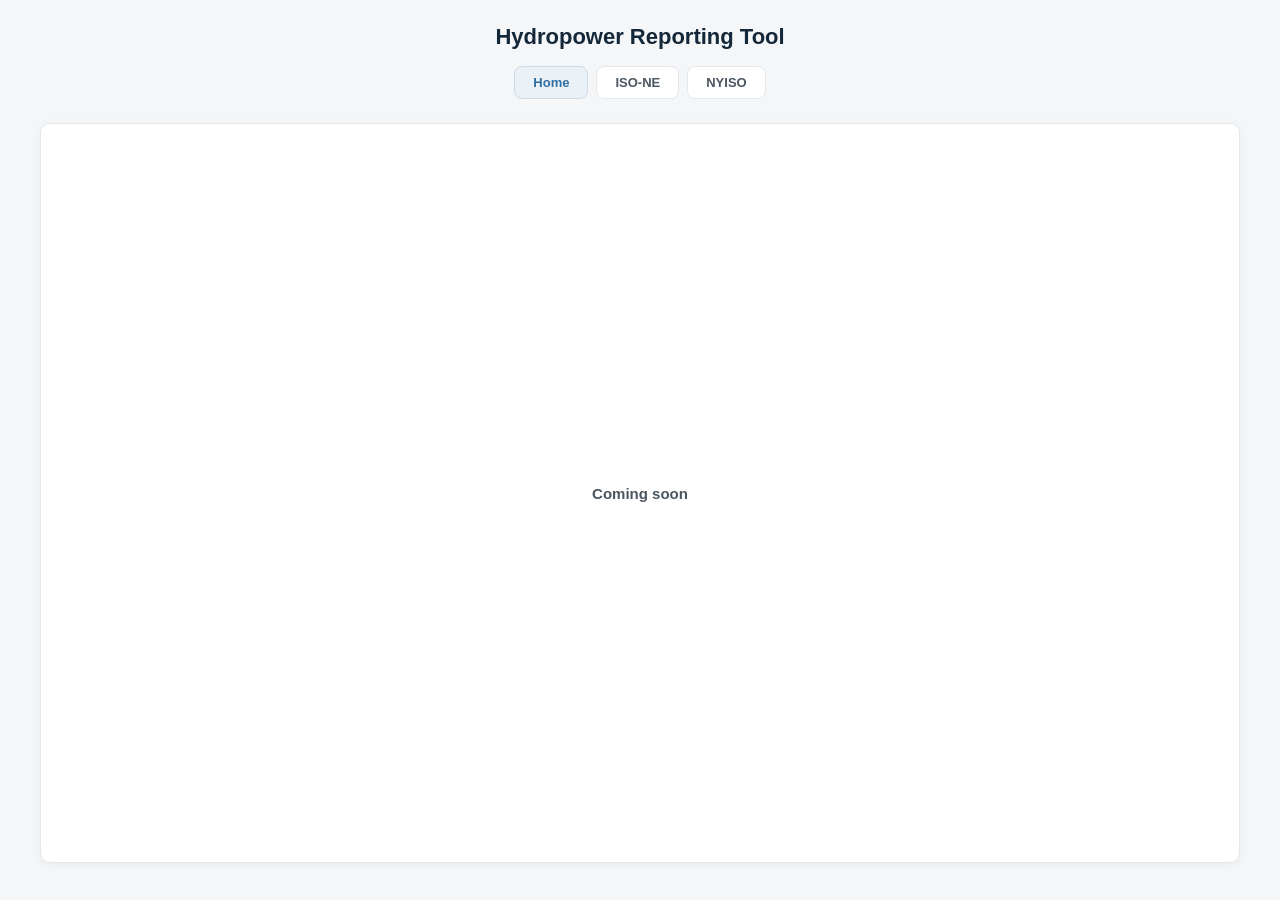
<file: index.html>
<!DOCTYPE html>
<html lang="en">
<head>
<meta charset="UTF-8">
<meta name="viewport" content="width=device-width, initial-scale=1.0">
<title>Hydropower Reporting Chart</title>
<link rel="stylesheet" href="style.css">
</head>
<body>

  <h1 class="title">Hydropower Reporting Tool</h1>

  <div class="nav">
    <a href="index.html" class="active">Home</a>
    <a href="iso-ne.html">ISO-NE</a>
    <a href="nyiso.html">NYISO</a>
  </div>

  <div class="coming-soon">
    Coming soon
  </div>

</body>
</html>
</file>
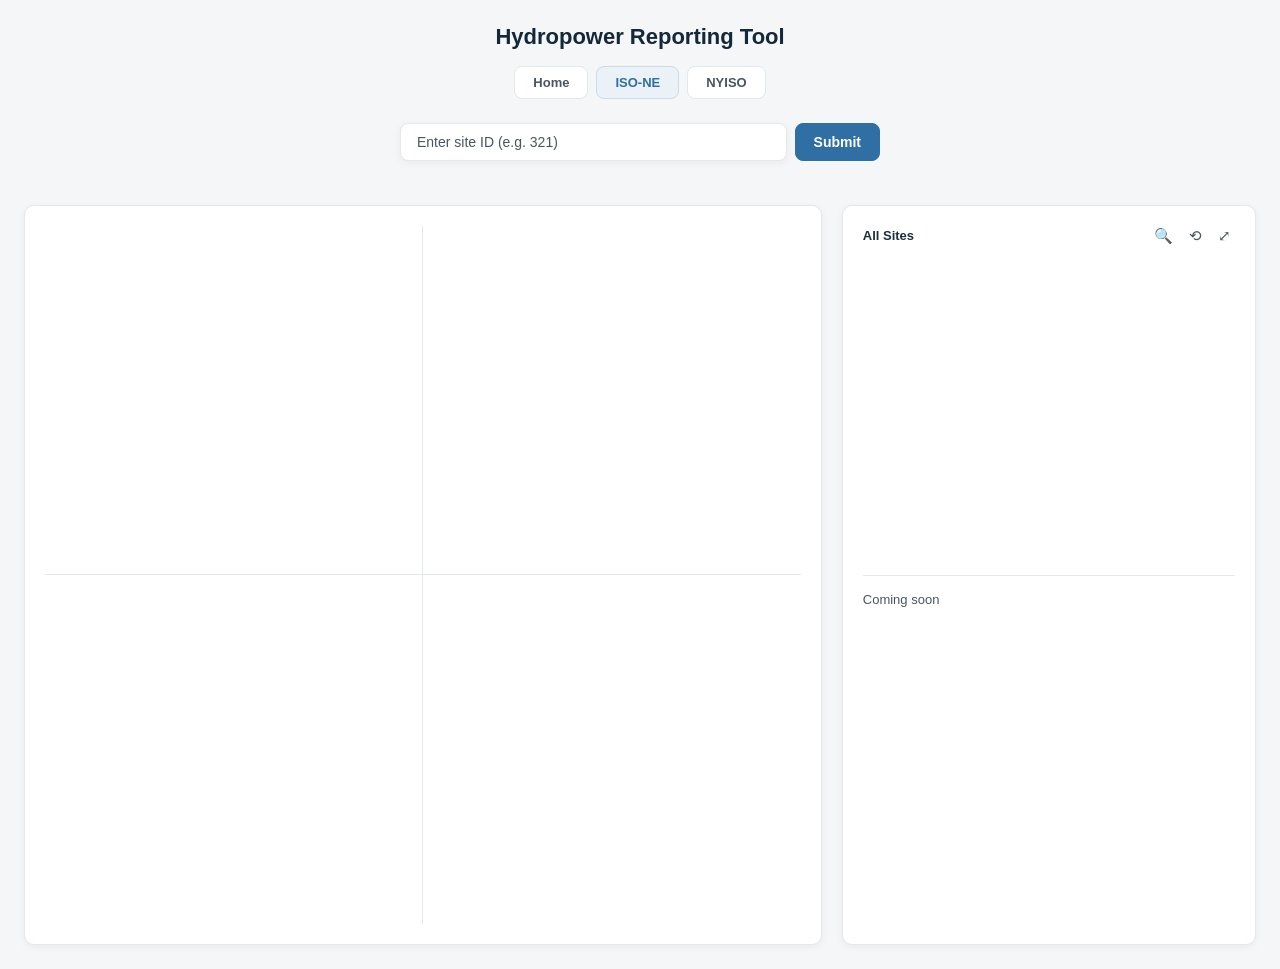
<file: iso-ne.html>
<!DOCTYPE html>
<html lang="en">
<head>
<meta charset="UTF-8">
<meta name="viewport" content="width=device-width, initial-scale=1.0">
<title>ISO-NE - Hydropower Reporting Chart</title>
<link rel="stylesheet" href="style.css">
</head>
<body>

  <h1 class="title">Hydropower Reporting Tool</h1>

  <div class="nav">
    <a href="index.html">Home</a>
    <a href="iso-ne.html" class="active">ISO-NE</a>
    <a href="nyiso.html">NYISO</a>
  </div>

  <div class="search-bar">
    <input type="text" id="location-id" placeholder="Enter site ID (e.g. 321)">
    <button id="submit-btn" type="button">Submit</button>
  </div>
  <p class="page-status" id="page-status"></p>

  <div class="sections">
    <div class="section section-a">
      <div class="charts-grid" id="charts-grid">
        <div class="chart-slot" data-slot="0"></div>
        <div class="chart-slot" data-slot="1"></div>
        <div class="chart-slot" data-slot="2"></div>
        <div class="chart-slot" data-slot="3"></div>
      </div>
    </div>
    <div class="section section-b">
      <div class="section-b-split">
        <div class="section-b-half section-b-top">
          <div class="chart-card">
            <div class="chart-card-header">
              <span class="chart-card-title">All Sites</span>
              <button class="chart-card-expand" id="combined-zoom" type="button" title="Zoom to rectangle" aria-label="Zoom to rectangle">🔍</button>
              <button class="chart-card-expand" id="combined-reset" type="button" title="Reset zoom" aria-label="Reset zoom">⟲</button>
              <button class="chart-card-expand" id="combined-expand" type="button" title="Expand" aria-label="Expand">⤢</button>
            </div>
            <div class="chart-legend" id="combined-legend"></div>
            <svg id="combined-chart" viewBox="0 0 480 220"></svg>
          </div>
        </div>
        <div class="section-b-half section-b-bottom">
          <p class="charts-empty">Coming soon</p>
        </div>
      </div>
    </div>
  </div>

  <div class="chart-modal hidden" id="chart-modal">
    <div class="chart-modal-content">
      <div class="chart-modal-header">
        <span class="chart-modal-title" id="chart-modal-title"></span>
        <button class="chart-card-expand" id="chart-modal-zoom" type="button" title="Zoom to rectangle" aria-label="Zoom to rectangle">🔍</button>
        <button class="chart-card-expand" id="chart-modal-reset" type="button" title="Reset zoom" aria-label="Reset zoom">⟲</button>
        <button class="chart-card-expand" id="chart-modal-close" type="button" title="Close" aria-label="Close">×</button>
      </div>
      <div class="chart-modal-body" id="chart-modal-body"></div>
    </div>
  </div>

<script>
(function () {
  const MAX_CHARTS = 4;
  const NS = 'http://www.w3.org/2000/svg';
  const M = { left: 44, right: 10, top: 10, bottom: 20 };
  const W = 480, H = 220;
  const plotX0 = M.left, plotX1 = W - M.right;
  const plotY0 = M.top, plotY1 = H - M.bottom;
  const Y_MIN = -50, Y_MAX = 250;

  // Categorical palette (dataviz skill, slots 1-4: blue, orange, aqua, yellow)
  const PALETTE = ['#2a78d6', '#eb6834', '#1baf7a', '#eda100'];

  const input = document.getElementById('location-id');
  const btn = document.getElementById('submit-btn');
  const pageStatus = document.getElementById('page-status');
  const slots = Array.from(document.querySelectorAll('.chart-slot'));
  const combinedSvg = document.getElementById('combined-chart');
  const legendEl = document.getElementById('combined-legend');
  const modal = document.getElementById('chart-modal');
  const modalTitle = document.getElementById('chart-modal-title');
  const modalBody = document.getElementById('chart-modal-body');
  const modalCloseBtn = document.getElementById('chart-modal-close');
  const modalZoomBtn = document.getElementById('chart-modal-zoom');
  const modalResetBtn = document.getElementById('chart-modal-reset');
  const combinedExpandBtn = document.getElementById('combined-expand');
  const combinedZoomBtn = document.getElementById('combined-zoom');
  const combinedResetBtn = document.getElementById('combined-reset');

  const activeCharts = new Map();
  let domainStart = null;
  let domainEnd = null;
  let combinedView = null;
  let expanded = null;

  function openModal(svgEl, titleText, toolBtn, resetBtn) {
    if (expanded) closeModal();
    const placeholder = document.createComment('chart-slot');
    svgEl.replaceWith(placeholder);
    modalBody.appendChild(svgEl);
    modalTitle.textContent = titleText;
    modal.classList.remove('hidden');
    modalZoomBtn.classList.toggle('active', toolBtn.classList.contains('active'));
    expanded = { svgEl, placeholder, toolBtn, resetBtn };
  }

  function closeModal() {
    if (!expanded) return;
    expanded.placeholder.replaceWith(expanded.svgEl);
    modal.classList.add('hidden');
    expanded = null;
  }

  modalCloseBtn.addEventListener('click', closeModal);
  modal.addEventListener('click', function (e) {
    if (e.target === modal) closeModal();
  });
  document.addEventListener('keydown', function (e) {
    if (e.key === 'Escape') closeModal();
  });

  modalZoomBtn.addEventListener('click', function () {
    if (!expanded) return;
    expanded.toolBtn.click();
    modalZoomBtn.classList.toggle('active', expanded.toolBtn.classList.contains('active'));
  });

  modalResetBtn.addEventListener('click', function () {
    if (!expanded) return;
    expanded.resetBtn.click();
  });

  combinedExpandBtn.addEventListener('click', function () {
    openModal(combinedSvg, 'All Sites', combinedZoomBtn, combinedResetBtn);
  });

  function el(tag, attrs) {
    const e = document.createElementNS(NS, tag);
    for (const k in attrs) e.setAttribute(k, attrs[k]);
    return e;
  }

  function fullView() {
    return { xMin: domainStart, xMax: domainEnd, yMin: Y_MIN, yMax: Y_MAX };
  }

  function scaleX(view, t) {
    return plotX0 + (t - view.xMin) / (view.xMax - view.xMin) * (plotX1 - plotX0);
  }

  function scaleY(view, v) {
    return plotY1 - (v - view.yMin) / (view.yMax - view.yMin) * (plotY1 - plotY0);
  }

  function invX(view, px) {
    return view.xMin + (px - plotX0) / (plotX1 - plotX0) * (view.xMax - view.xMin);
  }

  function invY(view, py) {
    return view.yMax - (py - plotY0) / (plotY1 - plotY0) * (view.yMax - view.yMin);
  }

  function niceStep(range, maxTicks) {
    const rough = range / maxTicks;
    const mag = Math.pow(10, Math.floor(Math.log10(rough)));
    const norm = rough / mag;
    let step = 10;
    if (norm < 1.5) step = 1;
    else if (norm < 3) step = 2;
    else if (norm < 7) step = 5;
    return step * mag;
  }

  const TIME_STEPS = [5, 10, 15, 30, 60, 120, 180, 360, 720, 1440, 2880, 4320, 10080].map(m => m * 60000);

  function niceTimeStep(rangeMs, maxTicks) {
    for (const c of TIME_STEPS) {
      if (rangeMs / c <= maxTicks) return c;
    }
    return TIME_STEPS[TIME_STEPS.length - 1];
  }

  function smoothPath(pts) {
    if (pts.length === 0) return '';
    if (pts.length === 1) return `M ${pts[0].x} ${pts[0].y}`;
    let d = `M ${pts[0].x} ${pts[0].y}`;
    for (let i = 0; i < pts.length - 1; i++) {
      const p0 = pts[i - 1] || pts[i];
      const p1 = pts[i];
      const p2 = pts[i + 1];
      const p3 = pts[i + 2] || p2;
      const cp1x = p1.x + (p2.x - p0.x) / 6;
      const cp1y = p1.y + (p2.y - p0.y) / 6;
      const cp2x = p2.x - (p3.x - p1.x) / 6;
      const cp2y = p2.y - (p3.y - p1.y) / 6;
      d += ` C ${cp1x.toFixed(2)} ${cp1y.toFixed(2)}, ${cp2x.toFixed(2)} ${cp2y.toFixed(2)}, ${p2.x.toFixed(2)} ${p2.y.toFixed(2)}`;
    }
    return d;
  }

  function buildAxes(svg, view) {
    while (svg.firstChild) svg.removeChild(svg.firstChild);

    const yStep = niceStep(view.yMax - view.yMin, 5);
    const yStart = Math.ceil(view.yMin / yStep) * yStep;
    for (let v = yStart; v <= view.yMax + 1e-6; v += yStep) {
      const y = scaleY(view, v);
      svg.appendChild(el('line', { class: 'chart-axis', x1: plotX0, x2: plotX1, y1: y, y2: y }));
      const label = el('text', { class: 'chart-axis-label', x: 4, y: y + 3 });
      label.textContent = '$' + Math.round(v);
      svg.appendChild(label);
    }

    const xStep = niceTimeStep(view.xMax - view.xMin, 6);
    const xStart = Math.ceil(view.xMin / xStep) * xStep;
    const showTime = xStep < 24 * 3600 * 1000;
    for (let t = xStart; t <= view.xMax + 1; t += xStep) {
      const x = scaleX(view, t);
      svg.appendChild(el('line', { class: 'chart-axis', x1: x, x2: x, y1: plotY0, y2: plotY1 }));
      const d = new Date(t);
      const label = el('text', { class: 'chart-axis-label', x: x + 3, y: plotY1 + 12 });
      label.textContent = showTime
        ? d.getHours().toString().padStart(2, '0') + ':' + d.getMinutes().toString().padStart(2, '0')
        : (d.getMonth() + 1) + '/' + d.getDate();
      svg.appendChild(label);
    }
  }

  function ensureDomain(rangeStart, rangeEnd) {
    if (domainStart !== null) return;
    domainStart = new Date(rangeStart + 'T00:00:00').getTime();
    domainEnd = new Date(rangeEnd + 'T00:00:00').getTime() + 24 * 3600 * 1000;
    combinedView = fullView();
    buildAxes(combinedSvg, combinedView);
    combinedSvg.appendChild(combinedSelRect);
  }

  function drawSmoothLine(pathEl, dataPoints, view, state, prevKey) {
    const pts = dataPoints.map(p => ({
      x: scaleX(view, new Date(p.t).getTime()),
      y: scaleY(view, p.price),
    }));
    pathEl.setAttribute('d', smoothPath(pts));

    const newLen = pathEl.getTotalLength();
    const grown = newLen - state[prevKey];
    if (grown > 0) {
      pathEl.style.transition = 'none';
      pathEl.style.strokeDasharray = newLen;
      pathEl.style.strokeDashoffset = grown;
      pathEl.getBoundingClientRect();
      pathEl.style.transition = 'stroke-dashoffset 550ms ease-out';
      pathEl.style.strokeDashoffset = '0';
    }
    state[prevKey] = newLen;
  }

  function redrawLineFull(pathEl, dataPoints, view, state, prevKey) {
    const pts = dataPoints.map(p => ({
      x: scaleX(view, new Date(p.t).getTime()),
      y: scaleY(view, p.price),
    }));
    pathEl.setAttribute('d', smoothPath(pts));
    pathEl.style.transition = 'none';
    pathEl.style.strokeDasharray = '';
    pathEl.style.strokeDashoffset = '';
    state[prevKey] = pathEl.getTotalLength();
  }

  function redrawCombined() {
    buildAxes(combinedSvg, combinedView);
    activeCharts.forEach(state => {
      if (state.combinedPathEl) {
        combinedSvg.appendChild(state.combinedPathEl);
        redrawLineFull(state.combinedPathEl, state.dataPoints, combinedView, state, 'combinedPrevLen');
      }
    });
    combinedSvg.appendChild(combinedSelRect);
  }

  function attachZoomTool(svg, toolBtn, resetBtn, selRect, getView, setView, redraw) {
    let active = false;
    let dragging = false;
    let start = null;

    function svgPoint(evt) {
      const pt = svg.createSVGPoint();
      pt.x = evt.clientX;
      pt.y = evt.clientY;
      return pt.matrixTransform(svg.getScreenCTM().inverse());
    }

    function clamp(v, lo, hi) {
      return Math.max(lo, Math.min(hi, v));
    }

    toolBtn.addEventListener('click', function () {
      active = !active;
      toolBtn.classList.toggle('active', active);
      svg.classList.toggle('zoom-cursor', active);
    });

    svg.addEventListener('mousedown', function (evt) {
      if (!active || !getView()) return;
      const p = svgPoint(evt);
      start = { x: clamp(p.x, plotX0, plotX1), y: clamp(p.y, plotY0, plotY1) };
      dragging = true;
      selRect.setAttribute('x', start.x);
      selRect.setAttribute('y', start.y);
      selRect.setAttribute('width', 0);
      selRect.setAttribute('height', 0);
      selRect.style.display = 'block';
      if (selRect.parentNode !== svg) svg.appendChild(selRect);
      evt.preventDefault();
    });

    svg.addEventListener('mousemove', function (evt) {
      if (!dragging) return;
      const p = svgPoint(evt);
      const x = clamp(p.x, plotX0, plotX1);
      const y = clamp(p.y, plotY0, plotY1);
      selRect.setAttribute('x', Math.min(x, start.x));
      selRect.setAttribute('y', Math.min(y, start.y));
      selRect.setAttribute('width', Math.abs(x - start.x));
      selRect.setAttribute('height', Math.abs(y - start.y));
    });

    function endDrag() {
      if (!dragging) return;
      dragging = false;
      selRect.style.display = 'none';
      const w = parseFloat(selRect.getAttribute('width'));
      const h = parseFloat(selRect.getAttribute('height'));
      if (w < 6 || h < 6) return;
      const x1 = parseFloat(selRect.getAttribute('x'));
      const y1 = parseFloat(selRect.getAttribute('y'));
      const view = getView();
      const newView = {
        xMin: invX(view, x1),
        xMax: invX(view, x1 + w),
        yMin: invY(view, y1 + h),
        yMax: invY(view, y1),
      };
      setView(newView);
      redraw();
    }

    svg.addEventListener('mouseup', endDrag);
    svg.addEventListener('mouseleave', endDrag);

    function doReset() {
      if (!getView()) return;
      setView(fullView());
      redraw();
    }

    svg.addEventListener('dblclick', doReset);
    resetBtn.addEventListener('click', doReset);
  }

  const combinedSelRect = el('rect', { class: 'zoom-select' });
  combinedSelRect.style.display = 'none';

  attachZoomTool(
    combinedSvg,
    combinedZoomBtn,
    combinedResetBtn,
    combinedSelRect,
    () => combinedView,
    v => { combinedView = v; },
    redrawCombined
  );

  function createChart(id, slot) {
    const color = PALETTE[slots.indexOf(slot)];

    const card = document.createElement('div');
    card.className = 'chart-card';

    const header = document.createElement('div');
    header.className = 'chart-card-header';

    const title = document.createElement('span');
    title.className = 'chart-card-title';
    title.textContent = 'Loading (ID ' + id + ')...';

    const zoomBtn = document.createElement('button');
    zoomBtn.className = 'chart-card-expand';
    zoomBtn.type = 'button';
    zoomBtn.title = 'Zoom to rectangle';
    zoomBtn.setAttribute('aria-label', 'Zoom to rectangle');
    zoomBtn.textContent = '🔍';

    const resetBtn = document.createElement('button');
    resetBtn.className = 'chart-card-expand';
    resetBtn.type = 'button';
    resetBtn.title = 'Reset zoom';
    resetBtn.setAttribute('aria-label', 'Reset zoom');
    resetBtn.textContent = '⟲';

    const expandBtn = document.createElement('button');
    expandBtn.className = 'chart-card-expand';
    expandBtn.type = 'button';
    expandBtn.title = 'Expand';
    expandBtn.setAttribute('aria-label', 'Expand');
    expandBtn.textContent = '⤢';

    const closeBtn = document.createElement('button');
    closeBtn.className = 'chart-card-close';
    closeBtn.type = 'button';
    closeBtn.textContent = '×';

    header.appendChild(title);
    header.appendChild(zoomBtn);
    header.appendChild(resetBtn);
    header.appendChild(expandBtn);
    header.appendChild(closeBtn);

    const svg = el('svg', { viewBox: `0 0 ${W} ${H}` });

    const statusEl = document.createElement('p');
    statusEl.className = 'chart-card-status';
    statusEl.textContent = 'Starting...';

    card.appendChild(header);
    card.appendChild(svg);
    card.appendChild(statusEl);
    slot.appendChild(card);

    const selRect = el('rect', { class: 'zoom-select' });
    selRect.style.display = 'none';

    const state = {
      source: null,
      dataPoints: [],
      view: null,
      pathEl: null,
      prevLen: 0,
      combinedPathEl: null,
      combinedPrevLen: 0,
      legendItem: null,
    };

    function redrawIndividual() {
      buildAxes(svg, state.view);
      svg.appendChild(state.pathEl);
      svg.appendChild(selRect);
      redrawLineFull(state.pathEl, state.dataPoints, state.view, state, 'prevLen');
    }

    attachZoomTool(
      svg,
      zoomBtn,
      resetBtn,
      selRect,
      () => state.view,
      v => { state.view = v; },
      redrawIndividual
    );

    function addToCombined(name) {
      state.combinedPathEl = el('path', { class: 'chart-line' });
      state.combinedPathEl.style.stroke = color;
      combinedSvg.appendChild(state.combinedPathEl);

      const item = document.createElement('span');
      item.className = 'chart-legend-item';
      const dot = document.createElement('span');
      dot.className = 'chart-legend-dot';
      dot.style.background = color;
      const label = document.createElement('span');
      label.textContent = name;
      item.appendChild(dot);
      item.appendChild(label);
      legendEl.appendChild(item);
      state.legendItem = item;
    }

    function destroy() {
      if (expanded && expanded.svgEl === svg) closeModal();
      if (state.source) state.source.close();
      if (state.combinedPathEl) state.combinedPathEl.remove();
      if (state.legendItem) state.legendItem.remove();
      activeCharts.delete(slot);
      card.remove();
    }

    closeBtn.addEventListener('click', destroy);
    expandBtn.addEventListener('click', function () {
      openModal(svg, title.textContent, zoomBtn, resetBtn);
    });

    state.source = new EventSource('/api/isone/stream?id=' + encodeURIComponent(id));

    state.source.onmessage = function (evt) {
      const msg = JSON.parse(evt.data);

      if (msg.error) {
        statusEl.textContent = 'Error: ' + msg.error;
        state.source.close();
        return;
      }

      if (msg.range_start) {
        ensureDomain(msg.range_start, msg.range_end);
        state.view = fullView();
        buildAxes(svg, state.view);
        state.pathEl = el('path', { class: 'chart-line' });
        state.pathEl.style.stroke = color;
        svg.appendChild(state.pathEl);
        svg.appendChild(selRect);
        state.prevLen = 0;

        addToCombined(msg.name);
        title.textContent = msg.name;
        statusEl.textContent = `Fetching 0 / ${msg.total} windows...`;
        return;
      }

      if (msg.points) {
        if (msg.points.length) {
          state.dataPoints = state.dataPoints.concat(msg.points);
          drawSmoothLine(state.pathEl, state.dataPoints, state.view, state, 'prevLen');
          drawSmoothLine(state.combinedPathEl, state.dataPoints, combinedView, state, 'combinedPrevLen');
        }
        statusEl.textContent = `Fetching ${msg.progress} / ${msg.total} windows... (${state.dataPoints.length} points)`;
        return;
      }

      if (msg.done) {
        statusEl.textContent = `Retrieved: ${state.dataPoints.length} data points`;
        state.source.close();
      }
    };

    state.source.onerror = function () {
      statusEl.textContent = 'Connection lost.';
      state.source.close();
    };

    activeCharts.set(slot, state);
  }

  btn.addEventListener('click', function () {
    const id = input.value.trim();
    if (!id) {
      pageStatus.textContent = 'Enter a site ID first.';
      return;
    }
    const freeSlot = slots.find(s => !activeCharts.has(s));
    if (!freeSlot) {
      pageStatus.textContent = `Maximum of ${MAX_CHARTS} graphs — remove one (×) to add another.`;
      return;
    }
    pageStatus.textContent = '';
    createChart(id, freeSlot);
    input.value = '';
    input.focus();
  });

  input.addEventListener('keydown', function (e) {
    if (e.key === 'Enter') btn.click();
  });
})();
</script>

</body>
</html>
</file>
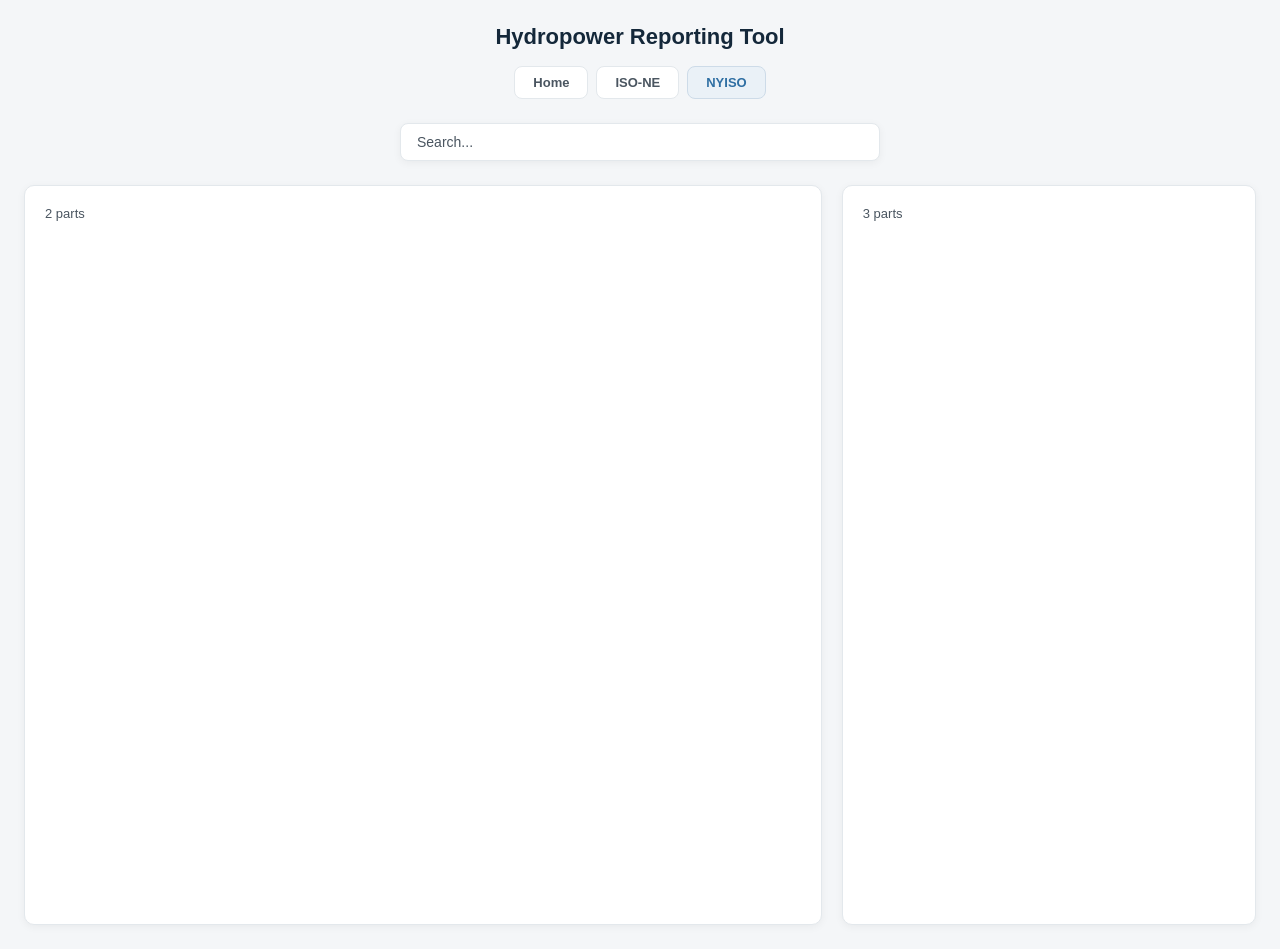
<file: nyiso.html>
<!DOCTYPE html>
<html lang="en">
<head>
<meta charset="UTF-8">
<meta name="viewport" content="width=device-width, initial-scale=1.0">
<title>NYISO - Hydropower Reporting Chart</title>
<link rel="stylesheet" href="style.css">
</head>
<body>

  <h1 class="title">Hydropower Reporting Tool</h1>

  <div class="nav">
    <a href="index.html">Home</a>
    <a href="iso-ne.html">ISO-NE</a>
    <a href="nyiso.html" class="active">NYISO</a>
  </div>

  <div class="search-bar">
    <input type="text" placeholder="Search...">
  </div>

  <div class="sections">
    <div class="section section-a">
      <p>2 parts</p>
    </div>
    <div class="section section-b">
      <p>3 parts</p>
    </div>
  </div>

</body>
</html>
</file>
<file: style.css>
:root {
  --bg: #f4f6f8;
  --panel: #ffffff;
  --border: #e3e8ec;
  --accent: #2f6fa3;
  --accent-tint: #eaf1f7;
  --accent-tint-border: #cddbe8;
  --text: #1c2f3d;
  --text-muted: #4a5560;
}

* {
  box-sizing: border-box;
}

body {
  margin: 0;
  min-height: 100vh;
  background: var(--bg);
  font-family: -apple-system, BlinkMacSystemFont, "Segoe UI", Arial, sans-serif;
  color: var(--text);
  padding: 24px;
}

h1.title {
  max-width: 1440px;
  margin: 0 auto 16px auto;
  font-size: 22px;
  font-weight: 700;
  color: #14283a;
  text-align: center;
}

.nav {
  display: flex;
  justify-content: center;
  gap: 8px;
  max-width: 1440px;
  margin: 0 auto 24px auto;
}

.nav a {
  padding: 8px 18px;
  font-size: 13px;
  font-weight: 600;
  text-decoration: none;
  color: var(--text-muted);
  background: var(--panel);
  border: 1px solid var(--border);
  border-radius: 8px;
}

.nav a.active {
  color: var(--accent);
  background: var(--accent-tint);
  border-color: var(--accent-tint-border);
}

.search-bar {
  max-width: 480px;
  margin: 0 auto 24px auto;
  display: flex;
  gap: 8px;
}

.search-bar input {
  flex: 1;
  width: 100%;
  padding: 10px 16px;
  font-size: 14px;
  border: 1px solid var(--border);
  border-radius: 8px;
  background: var(--panel);
  color: var(--text);
  outline: none;
  box-shadow: 0 2px 8px rgba(0, 0, 0, 0.05);
  transition: border-color 0.15s ease;
}

.search-bar input:focus {
  border-color: var(--accent);
}

.search-bar input::placeholder {
  color: var(--text-muted);
}

.search-bar button {
  padding: 10px 18px;
  font-size: 14px;
  font-weight: 600;
  border: 1px solid var(--accent);
  border-radius: 8px;
  background: var(--accent);
  color: #fff;
  cursor: pointer;
}

.search-bar button:hover {
  background: #26608c;
  border-color: #26608c;
}

.search-bar button:disabled {
  background: var(--border);
  border-color: var(--border);
  color: var(--text-muted);
  cursor: default;
}

.page-status {
  max-width: 480px;
  margin: -14px auto 20px auto;
  font-size: 12px;
  color: var(--text-muted);
  text-align: center;
  min-height: 14px;
}

.sections {
  display: flex;
  gap: 20px;
  max-width: 1440px;
  margin: 0 auto;
  height: calc(100vh - 160px);
}

.section {
  background: var(--panel);
  border: 1px solid var(--border);
  border-radius: 10px;
  padding: 20px;
  height: 100%;
  box-shadow: 0 2px 8px rgba(0, 0, 0, 0.05);
  display: flex;
  flex-direction: column;
  min-height: 0;
}

.section-a {
  flex: 67;
}

.section-b {
  flex: 33;
}

.section h2 {
  margin: 0 0 12px 0;
  font-size: 15px;
  font-weight: 600;
  flex: 0 0 auto;
}

.section p {
  margin: 0;
  font-size: 13px;
  color: var(--text-muted);
}

.charts-grid {
  flex: 1;
  min-height: 0;
  display: grid;
  grid-template-columns: 1fr 1fr;
  grid-template-rows: 1fr 1fr;
}

.chart-slot {
  display: flex;
  flex-direction: column;
  min-height: 0;
  padding: 12px;
}

.chart-slot:nth-child(odd) {
  border-right: 1px solid var(--border);
}

.chart-slot:nth-child(-n+2) {
  border-bottom: 1px solid var(--border);
}

.chart-card {
  display: flex;
  flex-direction: column;
  min-height: 0;
  height: 100%;
}

.section-b-split {
  flex: 1;
  min-height: 0;
  display: flex;
  flex-direction: column;
}

.section-b-half {
  flex: 1;
  min-height: 0;
  display: flex;
  flex-direction: column;
}

.section-b-top {
  padding-bottom: 16px;
  margin-bottom: 16px;
  border-bottom: 1px solid var(--border);
}

.charts-empty {
  margin: auto;
  font-size: 13px;
  color: var(--text-muted);
}

.chart-legend {
  display: flex;
  flex-wrap: wrap;
  gap: 4px 14px;
  margin-bottom: 6px;
  flex: 0 0 auto;
}

.chart-legend-item {
  display: flex;
  align-items: center;
  gap: 5px;
  font-size: 11px;
  color: var(--text-muted);
}

.chart-legend-dot {
  width: 8px;
  height: 8px;
  border-radius: 50%;
  flex: 0 0 auto;
}

.chart-card-header {
  display: flex;
  align-items: center;
  justify-content: space-between;
  gap: 8px;
  margin-bottom: 4px;
  flex: 0 0 auto;
}

.chart-card-title {
  flex: 1 1 auto;
  font-size: 13px;
  font-weight: 600;
  color: var(--text);
  white-space: nowrap;
  overflow: hidden;
  text-overflow: ellipsis;
}

.chart-card-close,
.chart-card-expand {
  flex: 0 0 auto;
  border: none;
  background: none;
  color: var(--text-muted);
  font-size: 15px;
  line-height: 1;
  padding: 2px 4px;
  cursor: pointer;
}

.chart-card-close:hover,
.chart-card-expand:hover {
  color: var(--text);
}

.chart-card-expand.active {
  color: var(--accent);
  background: var(--accent-tint);
  border-radius: 4px;
}

.chart-card svg {
  display: block;
  flex: 1;
  width: 100%;
  min-height: 0;
}

.chart-card svg.zoom-cursor,
.chart-modal-body svg.zoom-cursor {
  cursor: crosshair;
}

.zoom-select {
  fill: rgba(47, 111, 163, 0.15);
  stroke: var(--accent);
  stroke-width: 1;
  stroke-dasharray: 3, 3;
  pointer-events: none;
}

.chart-modal {
  position: fixed;
  inset: 0;
  background: rgba(11, 20, 28, 0.45);
  display: flex;
  align-items: center;
  justify-content: center;
  z-index: 1000;
  padding: 24px;
}

.chart-modal.hidden {
  display: none;
}

.chart-modal-content {
  background: var(--panel);
  border-radius: 10px;
  padding: 20px;
  width: min(820px, 100%);
  box-shadow: 0 8px 24px rgba(0, 0, 0, 0.18);
  display: flex;
  flex-direction: column;
}

.chart-modal-header {
  display: flex;
  align-items: center;
  justify-content: space-between;
  gap: 8px;
  margin-bottom: 12px;
}

.chart-modal-title {
  flex: 1 1 auto;
  font-size: 16px;
  font-weight: 700;
  color: var(--text);
}

.chart-modal-body svg {
  display: block;
  width: 100%;
  height: 60vh;
}

.chart-card-status {
  margin: 4px 0 0 0;
  font-size: 11px;
  color: var(--text-muted);
  flex: 0 0 auto;
}

.chart-axis {
  stroke: var(--border);
  stroke-width: 1;
}

.chart-axis-label {
  fill: var(--text-muted);
  font-size: 9px;
  font-family: -apple-system, BlinkMacSystemFont, "Segoe UI", Arial, sans-serif;
}

.chart-line {
  fill: none;
  stroke: var(--accent);
  stroke-width: 2;
  stroke-linecap: round;
  stroke-linejoin: round;
}

.coming-soon {
  max-width: 1200px;
  height: calc(100vh - 160px);
  margin: 0 auto;
  display: flex;
  align-items: center;
  justify-content: center;
  background: var(--panel);
  border: 1px solid var(--border);
  border-radius: 10px;
  box-shadow: 0 2px 8px rgba(0, 0, 0, 0.05);
  color: var(--text-muted);
  font-size: 15px;
  font-weight: 600;
}
</file>
